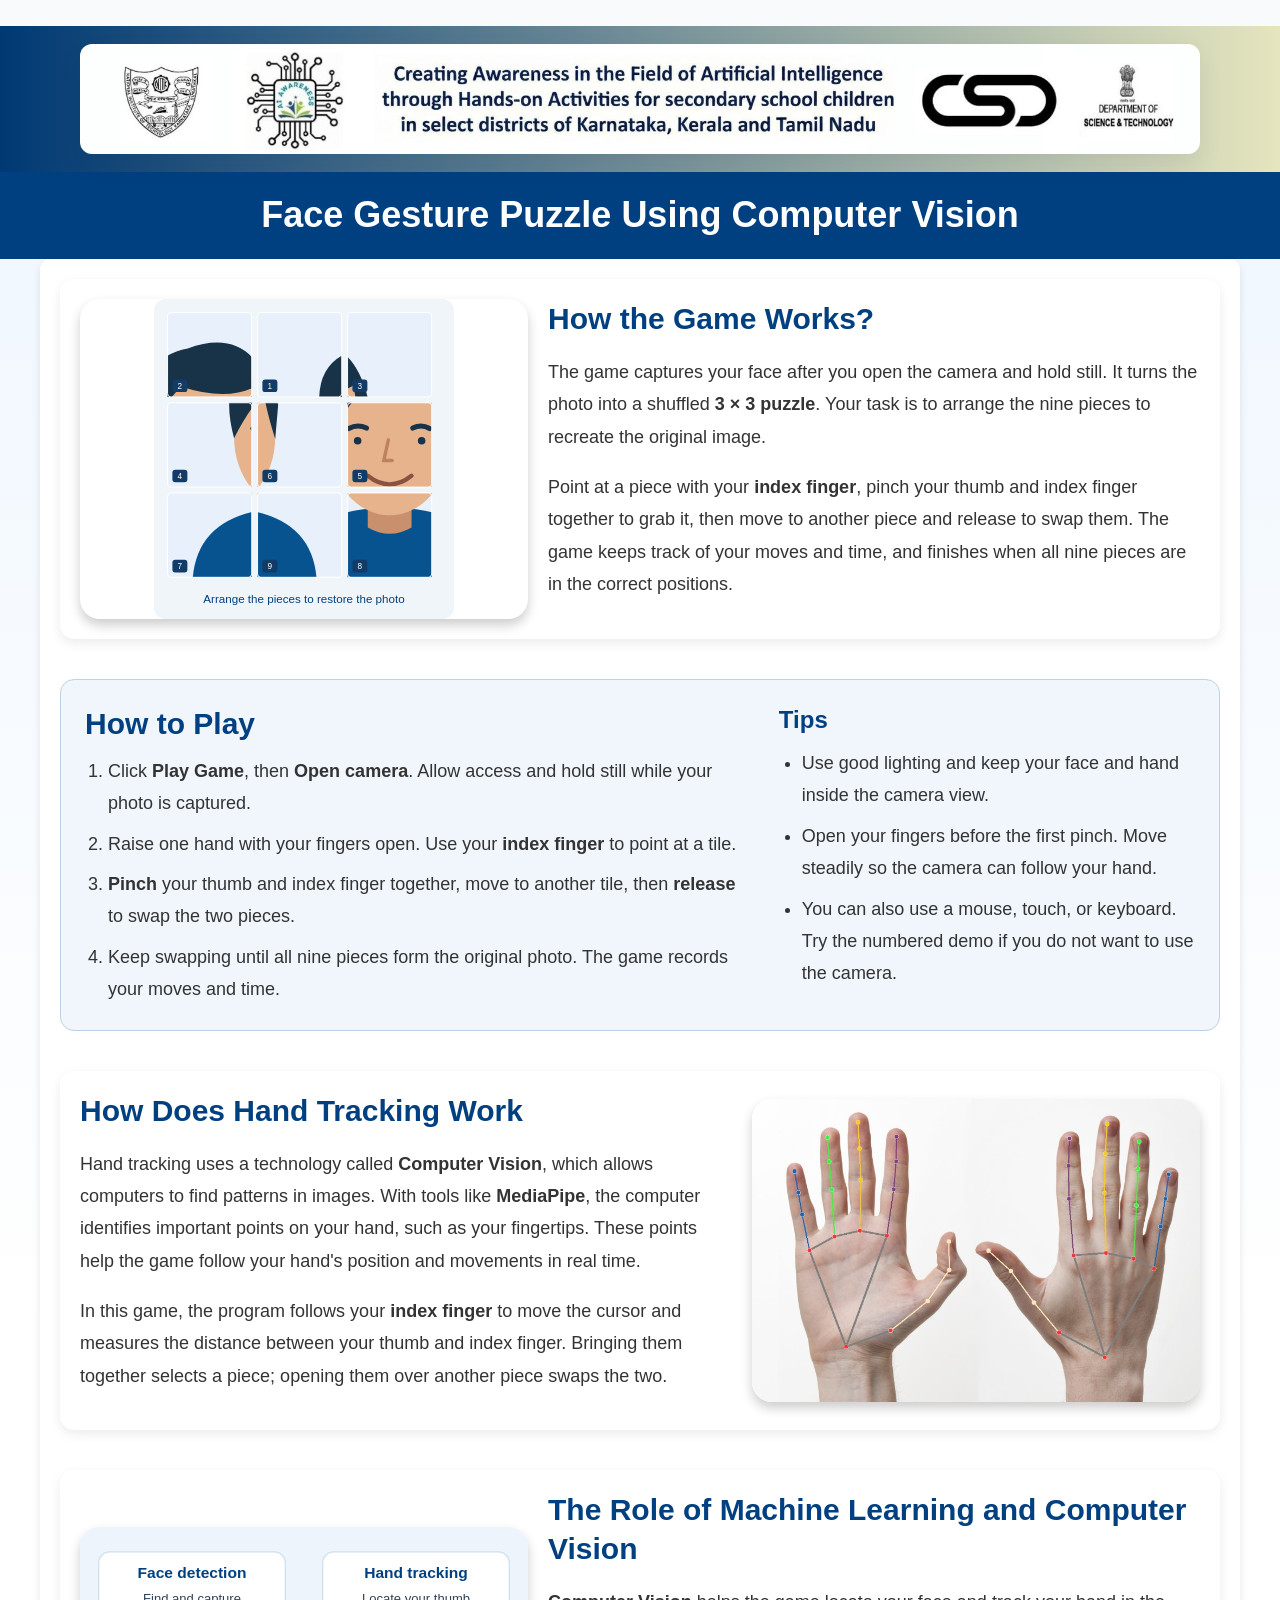
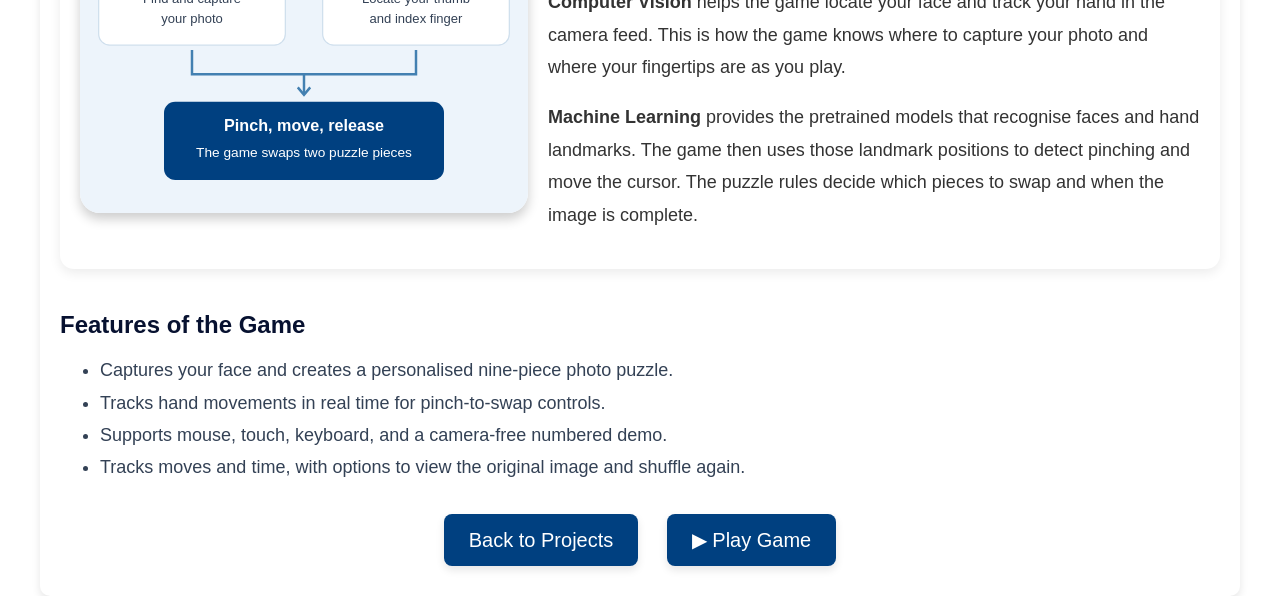
<file: index.html>
<!DOCTYPE html>
<html lang="en">
<head>
  <meta charset="UTF-8">
  <meta name="viewport" content="width=device-width, initial-scale=1.0">
  <meta name="description" content="Learn how the Face Gesture Puzzle uses face detection and hand tracking, then play the nine-tile photo puzzle in your browser.">
  <title>Face Gesture Puzzle Using Computer Vision</title>
  <link rel="stylesheet" href="assets/css/details.css">
</head>
<body>
  <div class="top-lang-bar"><div id="google_translate_element"></div></div>
  <div class="logo-container">
    <a href="../webpage/projects.html"><img src="assets/images/programme-logo.jpg" alt="AI Awareness programme: NITK, AI Awareness, CSD, and Department of Science and Technology"></a>
  </div>
  <header class="header"><h1>Face Gesture Puzzle Using Computer Vision</h1></header>
  <main class="content">
    <section class="section" aria-labelledby="game-works">
      <img class="section-image" src="assets/images/puzzle-illustration.svg" alt="Illustration of a face photo divided into nine shuffled puzzle pieces">
      <div class="section-copy">
        <h2 id="game-works">How the Game Works?</h2>
        <p>The game captures your face after you open the camera and hold still. It turns the photo into a
          shuffled <strong>3 &times; 3 puzzle</strong>. Your task is to arrange the nine pieces to recreate the original image.</p>
        <p>Point at a piece with your <strong>index finger</strong>, pinch your thumb and index finger together to grab it,
          then move to another piece and release to swap them. The game keeps track of your moves and time,
          and finishes when all nine pieces are in the correct positions.</p>
      </div>
    </section>
    <section class="play-guide" aria-labelledby="how-to-play">
      <div>
        <h2 id="how-to-play">How to Play</h2>
        <ol>
          <li>Click <strong>Play Game</strong>, then <strong>Open camera</strong>. Allow access and hold still while your photo is captured.</li>
          <li>Raise one hand with your fingers open. Use your <strong>index finger</strong> to point at a tile.</li>
          <li><strong>Pinch</strong> your thumb and index finger together, move to another tile, then <strong>release</strong> to swap the two pieces.</li>
          <li>Keep swapping until all nine pieces form the original photo. The game records your moves and time.</li>
        </ol>
      </div>
      <div>
        <h3>Tips</h3>
        <ul>
          <li>Use good lighting and keep your face and hand inside the camera view.</li>
          <li>Open your fingers before the first pinch. Move steadily so the camera can follow your hand.</li>
          <li>You can also use a mouse, touch, or keyboard. Try the numbered demo if you do not want to use the camera.</li>
        </ul>
      </div>
    </section>
    <section class="section hand-section" aria-labelledby="hand-tracking">
      <div class="section-copy">
        <h2 id="hand-tracking">How Does Hand Tracking Work</h2>
        <p>Hand tracking uses a technology called <strong>Computer Vision</strong>, which allows computers to find
          patterns in images. With tools like <strong>MediaPipe</strong>, the computer identifies important points
          on your hand, such as your fingertips. These points help the game follow your hand's position and movements in real time.</p>
        <p>In this game, the program follows your <strong>index finger</strong> to move the cursor and measures the
          distance between your thumb and index finger. Bringing them together selects a piece;
          opening them over another piece swaps the two.</p>
      </div>
      <img class="section-image" src="assets/images/hand-landmarks.jpg" alt="Hand landmark illustration showing the fingertip and joint points tracked by computer vision">
    </section>
    <section class="section" aria-labelledby="ml-cv">
      <img class="section-image" src="assets/images/vision-diagram.svg" alt="Diagram showing how face detection and hand tracking support pinch-controlled puzzle swaps">
      <div class="section-copy">
        <h2 id="ml-cv">The Role of Machine Learning and Computer Vision</h2>
        <p><strong>Computer Vision</strong> helps the game locate your face and track your hand in the camera feed.
          This is how the game knows where to capture your photo and where your fingertips are as you play.</p>
        <p><strong>Machine Learning</strong> provides the pretrained models that recognise faces and hand landmarks.
          The game then uses those landmark positions to detect pinching and move the cursor.
          The puzzle rules decide which pieces to swap and when the image is complete.</p>
      </div>
    </section>
    <section class="features" aria-labelledby="features">
      <h2 id="features">Features of the Game</h2>
      <ul>
        <li>Captures your face and creates a personalised nine-piece photo puzzle.</li>
        <li>Tracks hand movements in real time for pinch-to-swap controls.</li>
        <li>Supports mouse, touch, keyboard, and a camera-free numbered demo.</li>
        <li>Tracks moves and time, with options to view the original image and shuffle again.</li>
      </ul>
    </section>
    <nav class="button-container" aria-label="Project actions">
      <a href="../webpage/projects.html">Back to Projects</a>
      <a href="play.html" target="_blank" rel="noopener noreferrer">&#9654; Play Game</a>
    </nav>
  </main>
  <script src="assets/js/translate.js"></script>
  <script src="https://translate.google.com/translate_a/element.js?cb=googleTranslateElementInit"></script>
</body>
</html>
</file>
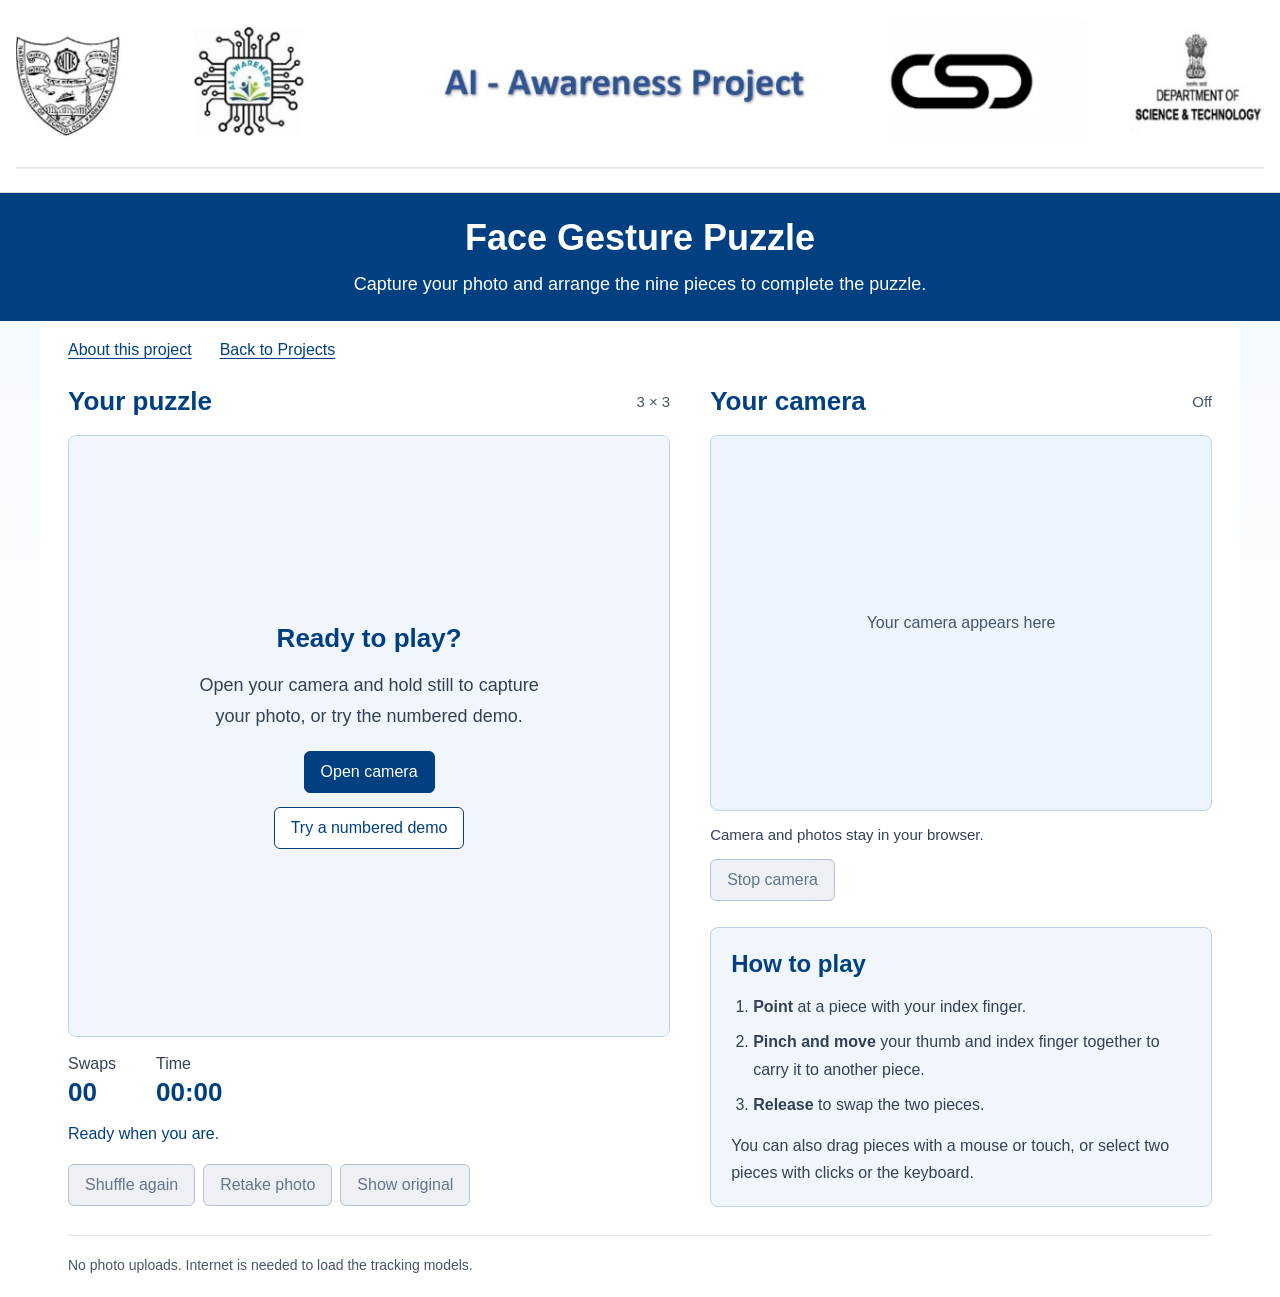
<file: play.html>
<!doctype html>
<html lang="en">
<head>
  <meta charset="utf-8">
  <meta name="viewport" content="width=device-width, initial-scale=1">
  <meta name="theme-color" content="#004080">
  <meta name="description" content="Capture your face and solve a nine-piece puzzle using hand gestures, mouse, touch, or keyboard.">
  <title>Play Face Gesture Puzzle — AI Awareness Project</title>
  <link rel="stylesheet" href="assets/css/game.css">
</head>
<body>
  <div class="logo-container">
    <a href="index.html" aria-label="About the Face Gesture Puzzle">
      <img src="assets/images/project-banner.png" alt="NITK, AI Awareness Project, CSD, and Department of Science and Technology" width="1320" height="186">
    </a>
  </div>
  <header class="header">
    <h1>Face Gesture Puzzle</h1>
    <p>Capture your photo and arrange the nine pieces to complete the puzzle.</p>
  </header>
  <main class="content">
    <nav class="page-links" aria-label="Project navigation">
      <a href="index.html">About this project</a>
      <a href="../webpage/projects.html">Back to Projects</a>
    </nav>
    <div class="workspace">
      <section class="play" aria-labelledby="puzzle-heading">
        <div class="section-head">
          <h2 id="puzzle-heading">Your puzzle</h2>
          <span id="progress" class="status">3 × 3</span>
        </div>
        <div class="board-wrap">
          <div id="board" class="board" role="group" aria-label="Nine-tile face puzzle"></div>
          <div id="cursor" aria-hidden="true"></div>
          <div id="welcome" class="welcome">
            <h2>Ready to play?</h2>
            <p>Open your camera and hold still to capture your photo, or try the numbered demo.</p>
            <button id="start" class="primary">Open camera</button>
            <button id="demo" class="secondary">Try a numbered demo</button>
          </div>
        </div>
        <div class="score" aria-label="Puzzle score">
          <div>Swaps <strong id="moves">00</strong></div>
          <div>Time <strong id="timer">00:00</strong></div>
        </div>
        <p id="message" class="message" role="status" aria-live="polite">Ready when you are.</p>
        <div class="actions">
          <button id="shuffle" disabled>Shuffle again</button>
          <button id="retake" disabled>Retake photo</button>
          <button id="peek" disabled aria-pressed="false">Show original</button>
        </div>
      </section>
      <aside aria-labelledby="camera-heading">
        <div class="section-head">
          <h2 id="camera-heading">Your camera</h2>
          <span id="camera-state" class="status">Off</span>
        </div>
        <div class="camera">
          <video id="video" autoplay muted playsinline></video>
          <canvas id="overlay"></canvas>
          <div id="camera-placeholder">Your camera appears here</div>
        </div>
        <div class="camera-controls">
          <p id="tracking" role="status">Camera and photos stay in your browser.</p>
          <button id="stop" disabled>Stop camera</button>
          <button id="manual" hidden>Capture now</button>
        </div>
        <section class="instructions" aria-labelledby="instructions-heading">
          <h2 id="instructions-heading">How to play</h2>
          <ol>
            <li><strong>Point</strong> at a piece with your index finger.</li>
            <li><strong>Pinch and move</strong> your thumb and index finger together to carry it to another piece.</li>
            <li><strong>Release</strong> to swap the two pieces.</li>
          </ol>
          <p>You can also drag pieces with a mouse or touch, or select two pieces with clicks or the keyboard.</p>
        </section>
      </aside>
    </div>
    <footer>No photo uploads. Internet is needed to load the tracking models.</footer>
  </main>
  <script src="assets/js/puzzle.js"></script>
  <script src="assets/js/pinch.js"></script>
  <script src="assets/js/face-crop.js"></script>
  <script src="assets/js/vision.js"></script>
  <script src="assets/js/game.js"></script>
</body>
</html>
</file>
<file: assets/css/details.css>
/* Arial, heading sizes, colors, section order, and buttons follow balloon.html. */
    * { box-sizing: border-box; }
    html { width: 100%; }
    body {
      font-family: Arial, sans-serif;
      margin: 0;
      padding: 0;
      color: #334155;
      background: linear-gradient(180deg, #eef6ff, #ffffff 60%);
    }
    .top-lang-bar {
      width: 100%;
      min-height: 26px;
      background: #f8fafc;
      display: flex;
      align-items: center;
      justify-content: flex-end;
      padding: 0 10px;
    }
    .goog-te-combo { font-family: Arial, sans-serif; font-size: 11px; }
    .logo-container {
      background: linear-gradient(to right, #003973, #e5e5be);
      padding: 18px 12px;
      display: flex;
      justify-content: center;
      align-items: center;
    }
    .logo-container a { display: block; width: fit-content; max-width: 100%; }
    .logo-container img {
      display: block;
      max-width: 100%;
      max-height: 110px;
      width: auto;
      height: auto;
      border-radius: 12px;
      box-shadow: 0 10px 24px rgba(9,30,66,.08);
    }
    .header { background: #004080; color: #fff; text-align: center; padding: 20px 10px; }
    .header h1 { margin: 0; font-size: 36px; line-height: 1.3; color: #fff; }
    .content {
      padding: 20px;
      max-width: 1200px;
      margin: 0 auto;
      background: #fff;
      border-radius: 10px;
      box-shadow: 0 4px 8px rgba(0,0,0,.1);
    }
    .section {
      display: flex;
      align-items: center;
      margin: 0 0 40px;
      gap: 20px;
      padding: 20px;
      background: #fff;
      border-radius: 14px;
      box-shadow: 0 4px 12px rgba(0,0,0,.08);
    }
    .section .section-image {
      display: block;
      width: 40%;
      max-height: 320px;
      height: auto;
      object-fit: contain;
      border-radius: 20px;
      box-shadow: 0 6px 12px rgba(0,0,0,.2);
      flex-shrink: 0;
    }
    .section .section-copy { flex: 1; min-width: 0; }
    .section p { font-size: 18px; line-height: 1.8; color: #333; margin: 18px 0; }
    .section h2 { font-size: 30px; line-height: 1.3; color: #004080; margin: 0 0 10px; }
    .features h2 { font-size: 24px; line-height: 1.3; color: #071130; margin: 0 0 14px; }
    .features ul { margin: 0 0 10px 20px; padding-left: 20px; font-size: 18px; line-height: 1.8; }
    .play-guide {
      display: grid;
      grid-template-columns: minmax(0, 1.6fr) minmax(0, 1fr);
      gap: 28px;
      margin: 0 0 40px;
      padding: 24px;
      background: #f0f6fc;
      border: 1px solid #bdd2e7;
      border-radius: 14px;
    }
    .play-guide h2 { font-size: 30px; line-height: 1.3; color: #004080; margin: 0 0 12px; }
    .play-guide h3 { font-size: 24px; line-height: 1.3; color: #004080; margin: 0 0 12px; }
    .play-guide ol, .play-guide ul { font-size: 18px; line-height: 1.8; color: #333; padding-left: 23px; margin: 0; }
    .play-guide li + li { margin-top: 8px; }
    .button-container { text-align: center; margin-top: 30px; padding-bottom: 10px; }
    .button-container a {
      display: inline-block;
      text-decoration: none;
      padding: 12px 25px;
      font-size: 20px;
      line-height: 1.4;
      background: #004080;
      color: #fff;
      border-radius: 8px;
      box-shadow: 0 4px 8px rgba(0,0,0,.1);
      transition: background-color .3s;
      margin: 0 12px;
    }
    .button-container a:hover { background: #003060; }
    a:focus-visible { outline: 3px solid #1279d3; outline-offset: 4px; }
    @media (max-width: 768px) {
      .section { flex-direction: column; }
      .section .section-image { width: 100%; }
      .hand-section .section-copy { order: 1; }
      .hand-section .section-image { order: 2; }
      .button-container a { display: block; margin: 10px auto; width: fit-content; max-width: 100%; }
      .content { padding: 18px; }
      .logo-container img { max-height: 80px; }
      .play-guide { grid-template-columns: 1fr; gap: 22px; }
    }
    @media (max-width: 420px) {
      .header h1 { font-size: 29px; }
      .section { padding: 16px; }
      .section h2 { font-size: 26px; }
    }
    @media (prefers-reduced-motion: reduce) {
      .button-container a { transition: none; }
    }
</file>
<file: assets/css/game.css>
/* Simple white and blue layout matching the project explanation page. */
:root { color-scheme: light; font-family: Arial, sans-serif; color: #334155; background: #eef6ff; }
* { box-sizing: border-box; }
body { margin: 0; background: linear-gradient(180deg, #eef6ff, #fff 60%); }
.logo-container { background: #fff; padding: 12px 16px; border-bottom: 1px solid #ddd; }
.logo-container a { display: block; max-width: 1320px; margin: auto; }
.logo-container img { display: block; width: 100%; height: auto; }
.header { padding: 22px 16px; text-align: center; background: #004080; color: #fff; }
.header h1 { font-size: 36px; line-height: 1.3; margin: 0; }
.header p { font-size: 18px; line-height: 1.6; margin: 8px 0 0; }
.content { max-width: 1200px; margin: 0 auto; padding: 20px 28px; background: #fff; }
a { color: #004080; text-underline-offset: 3px; }
.page-links { display: flex; flex-wrap: wrap; gap: 12px 28px; margin-bottom: 26px; font-size: 16px; }
.workspace { display: grid; grid-template-columns: minmax(0, 1.2fr) minmax(0, 1fr); gap: 40px; }
.play, aside { min-width: 0; }
.section-head { display: flex; align-items: center; justify-content: space-between; gap: 12px; margin-bottom: 16px; }
h2 { margin: 0; color: #004080; font-size: 26px; line-height: 1.3; }
.status { color: #475569; font-size: 15px; }
button { font: inherit; font-size: 16px; padding: 11px 16px; border: 1px solid #004080; border-radius: 6px; background: #004080; color: #fff; cursor: pointer; -webkit-tap-highlight-color: transparent; }
button:hover { background: #003060; }
button:disabled { color: #64748b; background: #edf1f5; border-color: #b5c1ce; cursor: default; }
button:focus-visible, a:focus-visible { outline: 3px solid #1279d3; outline-offset: 4px; }
.secondary { color: #004080; background: #fff; }
.secondary:hover { background: #e2eefb; }
.board-wrap { position: relative; aspect-ratio: 1; overflow: hidden; border: 1px solid #bdd2e7; border-radius: 8px; background: #edf4fb; }
.board { display: grid; grid-template-columns: repeat(3, 1fr); height: 100%; gap: 4px; padding: 4px; }
.tile { position: relative; min-width: 0; aspect-ratio: 1; border: 0; border-radius: 3px; padding: 0; background-color: #dceafb; background-repeat: no-repeat; background-size: 300% 300%; touch-action: none; user-select: none; }
.tile:hover { box-shadow: inset 0 0 0 3px #004080; }
.tile.selected { box-shadow: inset 0 0 0 5px #004080; opacity: .8; }
.tile.target { box-shadow: inset 0 0 0 5px #b54708; }
.tile .number { position: absolute; bottom: 6px; left: 6px; padding: 3px 6px; border-radius: 3px; font-size: 13px; color: #fff; background: #003060e6; }
.tile.demo { font-size: clamp(30px, 5vw, 64px); font-weight: 700; color: #004080; background-color: #e5effa; }
.tile.demo:hover { background-color: #d4e5f7; }
.welcome { position: absolute; inset: 0; display: flex; flex-direction: column; align-items: center; justify-content: center; gap: 14px; padding: 24px; text-align: center; background: #f0f6fc; }
.welcome p { font-size: 18px; line-height: 1.7; max-width: 350px; margin: 0 0 6px; }
.score { display: flex; gap: 40px; padding: 18px 0 0; font-size: 16px; }
.score strong { display: block; color: #004080; font-size: 26px; margin-top: 4px; font-variant-numeric: tabular-nums; }
.message { margin: 14px 0 18px; min-height: 24px; font-size: 16px; line-height: 1.5; color: #004080; }
.actions { display: flex; flex-wrap: wrap; gap: 8px; }
.camera { position: relative; width: 100%; aspect-ratio: 4/3; border-radius: 8px; overflow: hidden; border: 1px solid #bdd2e7; background: #edf4fb; }
.camera video, .camera canvas { position: absolute; width: 100%; height: 100%; object-fit: contain; }
.camera video { transform: scaleX(-1); }
#camera-placeholder { display: grid; place-items: center; height: 100%; color: #475569; font-size: 16px; }
.camera-controls { display: flex; flex-wrap: wrap; gap: 8px; margin-top: 12px; }
.camera-controls p { flex-basis: 100%; font-size: 15px; line-height: 1.6; margin: 0 0 4px; }
.instructions { margin-top: 26px; padding: 20px; background: #f0f6fc; border: 1px solid #bdd2e7; border-radius: 8px; }
.instructions h2 { font-size: 24px; }
.instructions ol { padding-left: 22px; margin: 14px 0; }
.instructions li, .instructions p { font-size: 16px; line-height: 1.7; }
.instructions li + li { margin-top: 8px; }
.instructions p { margin: 12px 0 0; }
footer { margin-top: 28px; padding: 18px 0 0; border-top: 1px solid #dce5ee; font-size: 14px; line-height: 1.6; color: #475569; }
#cursor { position: absolute; width: 26px; height: 26px; margin: -13px; border: 3px solid #004080; border-radius: 50%; box-shadow: 0 0 0 4px #ffffffaa; pointer-events: none; display: none; z-index: 3; }
#cursor.pinching { background: #004080; transform: scale(.8); }
[hidden] { display: none !important; }
@media (max-width: 760px) {
  .workspace { grid-template-columns: 1fr; gap: 30px; }
  .content { padding: 20px 16px; }
  .header h1 { font-size: 29px; }
  .header p { font-size: 16px; }
  .logo-container { padding: 8px 0; }
  .welcome { padding: 16px; gap: 10px; }
  .welcome h2 { font-size: 24px; }
  .welcome p { font-size: 16px; line-height: 1.5; }
  .actions button { flex: 1 1 auto; }
  .tile.demo { font-size: clamp(30px, 10vw, 64px); }
}
</file>
